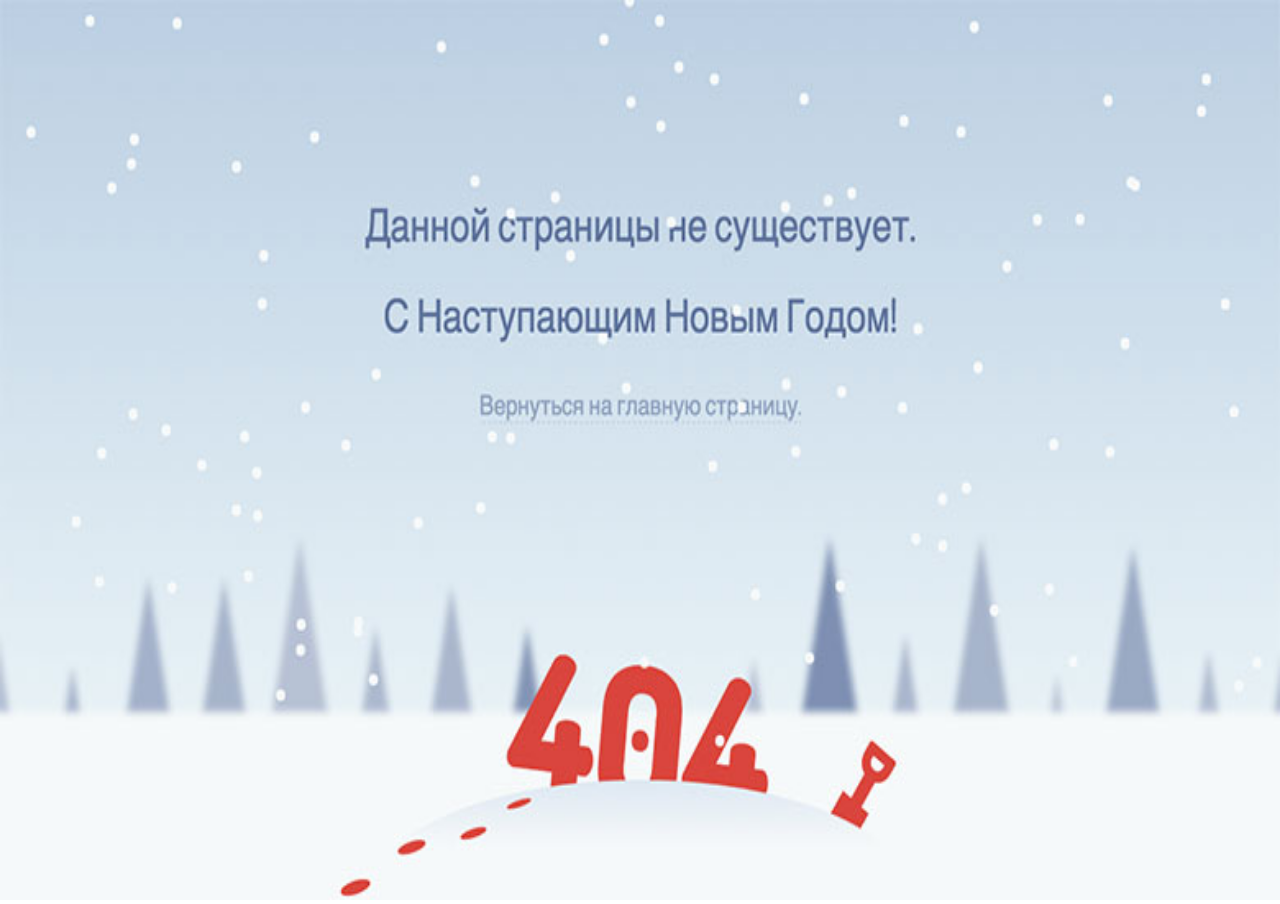
<file: web/the-end.html>
<!DOCTYPE html>
<html lang="en">
<head>
<meta charset="UTF-8">
<meta name="viewport" content="width=device-width, initial-scale=1.0">
<title>Full Screen Image</title>
<style>
	body {
        margin: 0;
        padding: 0;
    }
    .full-screen-image {
        width: 100vw;
        height: 100vh;
        background-size: cover;
        background-position: center;
    }
    .invisible-rectangle {
        width: 50px;
        height: 50px;
        background-color: rgb(0, 0, 0);
        display: none;
	}
</style>
</head>
<body>
	<div>
		<img src="/files/404files/newyear404.png" class="full-screen-image">
		<a href="/Cactus Dava/index.html" target="_blank" class="invisible-rectangle"></a>
	</div>
</body>
</html>
</file>
